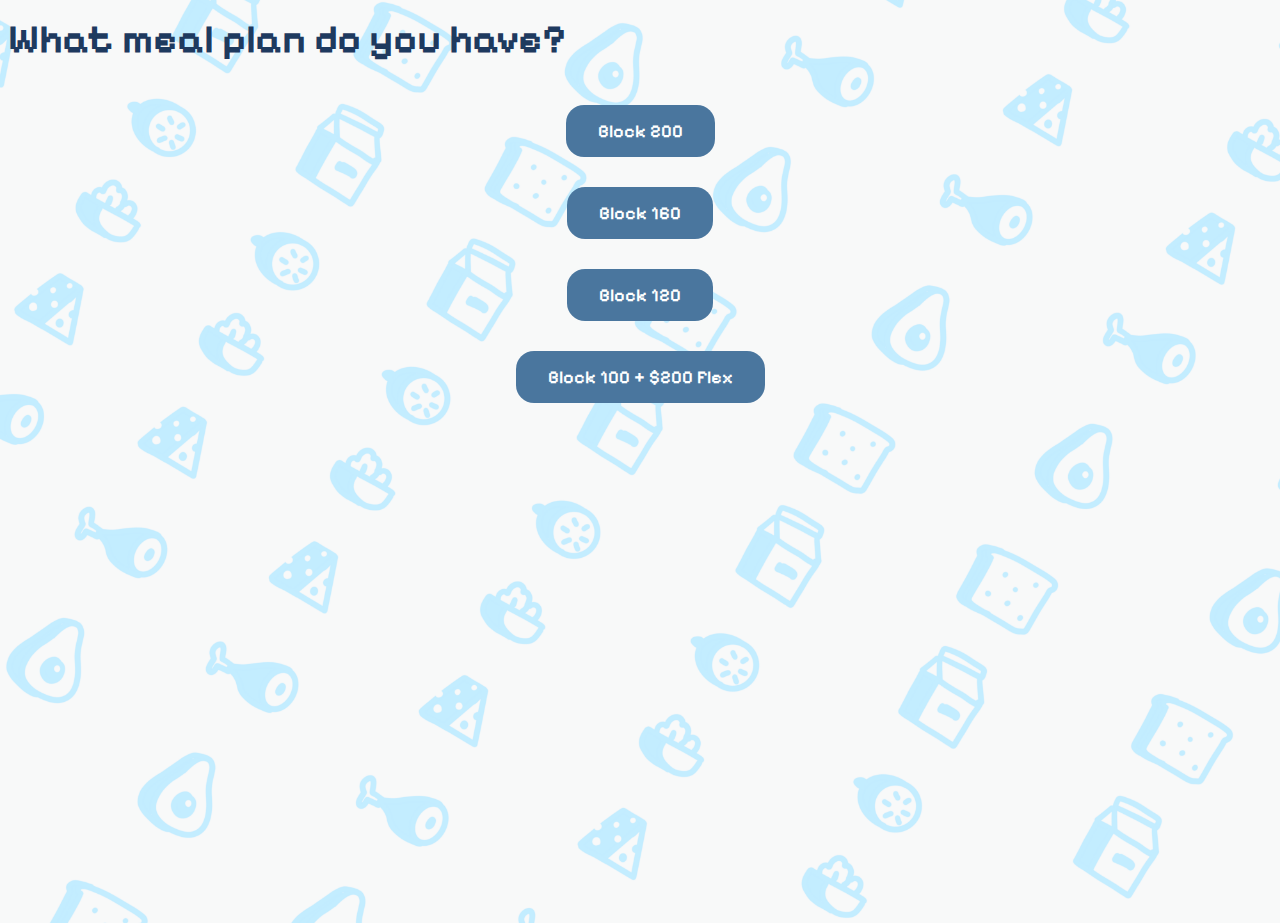
<file: website/index.html>
<!DOCTYPE HTML>
<html lang="en">
    <head>
        <meta charset="utf-8">
        <meta name="viewport" content="width=device-width">
        <title> Meal Manager </title>
        <link rel="stylesheet" href="style.css">
        <script src="main.js" defer></script>
        <link rel="stylesheet" href="https://pyscript.net/latest/pyscript.css" />
        <script defer src="https://pyscript.net/latest/pyscript.js"></script>
    </head>
    <body>
        <h1>What meal plan do you have?</h1>
        <button id="200">Block 200</button>
        <br>
        <button id="160">Block 160</button>
        <br>
        <button id="120">Block 120</button>
        <br>
        <button id="100">Block 100 + $200 Flex</button>
    </body>
</html>
</file>
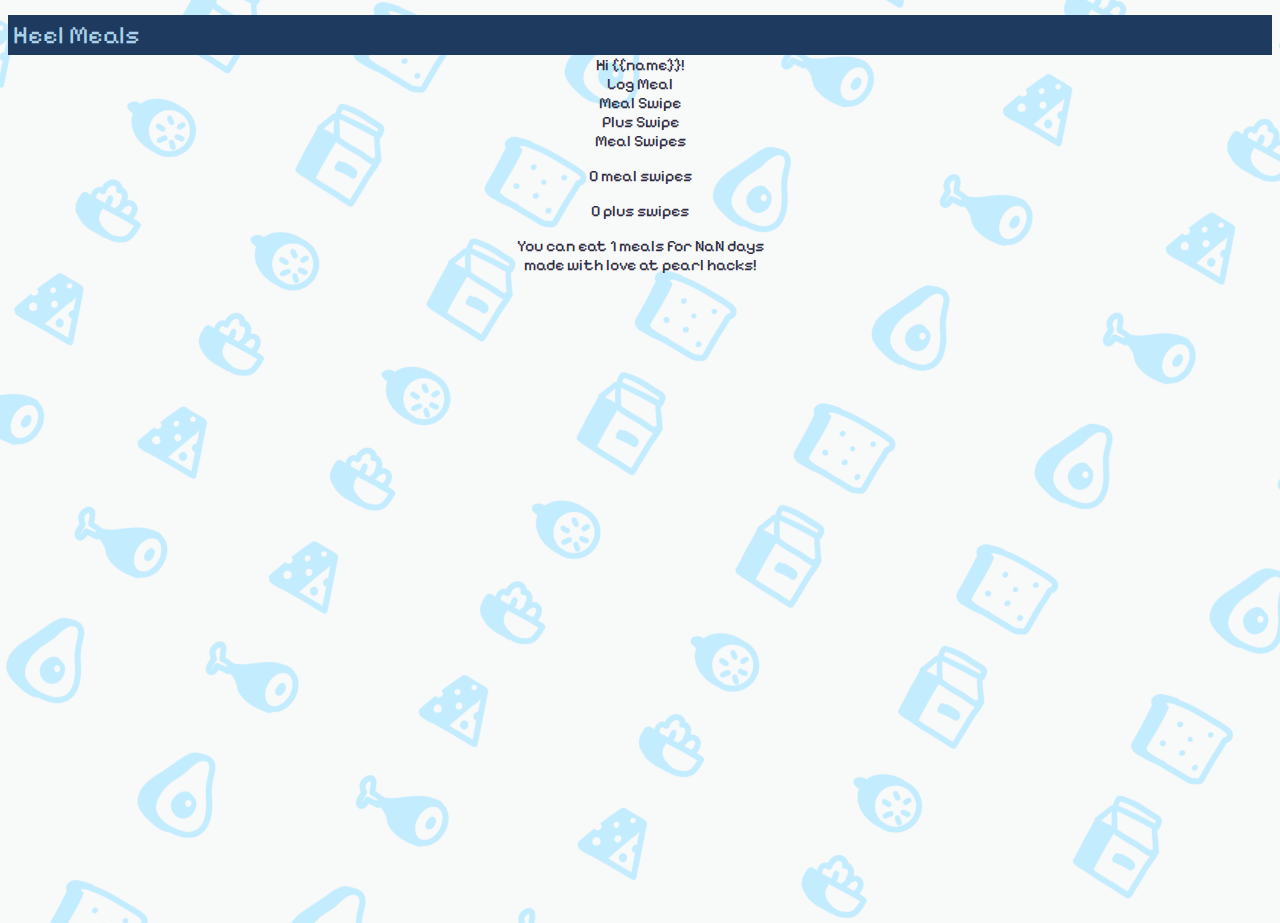
<file: website/dashboard-ashna.html>
<!DOCTYPE HTML>
<script src="main.js"></script>

<html lang="en">
    <head>
        <meta charset="utf-8">
        <meta name="viewport" content="width=device-width">
        <title>Heel Meals - Dashboard</title>
        <link rel="stylesheet" href="style.css">
        <script src="main.js" defer></script>
    </head>
    
        <header>
            Heel Meals
        </header>
        <body>
        <div class="subheader">Hi {{name}}!</div>        
        
        
            <div class = "horizrow">
                <div class ="meallog">
                <div class = "vertrow">
                    <div class="subheader">Log Meal</div>
                </div>
                <div class = "vertrow">
                    <div class ="dashbutton" id = "mealswipe_button">Meal Swipe</div>
                </div>
                <div class = "vertrow">
                    <div class ="dashbutton" id = "plus_button">Plus Swipe</div>   
                </div>
            </div>
            </div>

            <div class = "horizrow">
                <div class = "vertrow">
                    <div class = "subheader">
                    Meal Swipes
                    </div>
                </div>
                <div class = "vertrow">
                    <p class = "remainmeals" id = "remainmeals">
                    X Meals Swipes
                    </p>
                </div>
                <div class = "vertrow">
                    <p class = "remainmeals" id = "remainplus">
                        X Plus Swipes
                    </p>
                </div>
            </div>
            
            <div class = "horizrow">
                <div class = "vertrow">
                    <div class = "daysleft" id="daysleft"><h1>You can eat X meals per day</h1></div>
                </div>
                <div class = "vertrow">
                    <!--<img src=""> -->
                </div>
            </div>
    
        
            <footer>
                made with love at pearl hacks!
            </footer>
    </body>
</html>
</file>
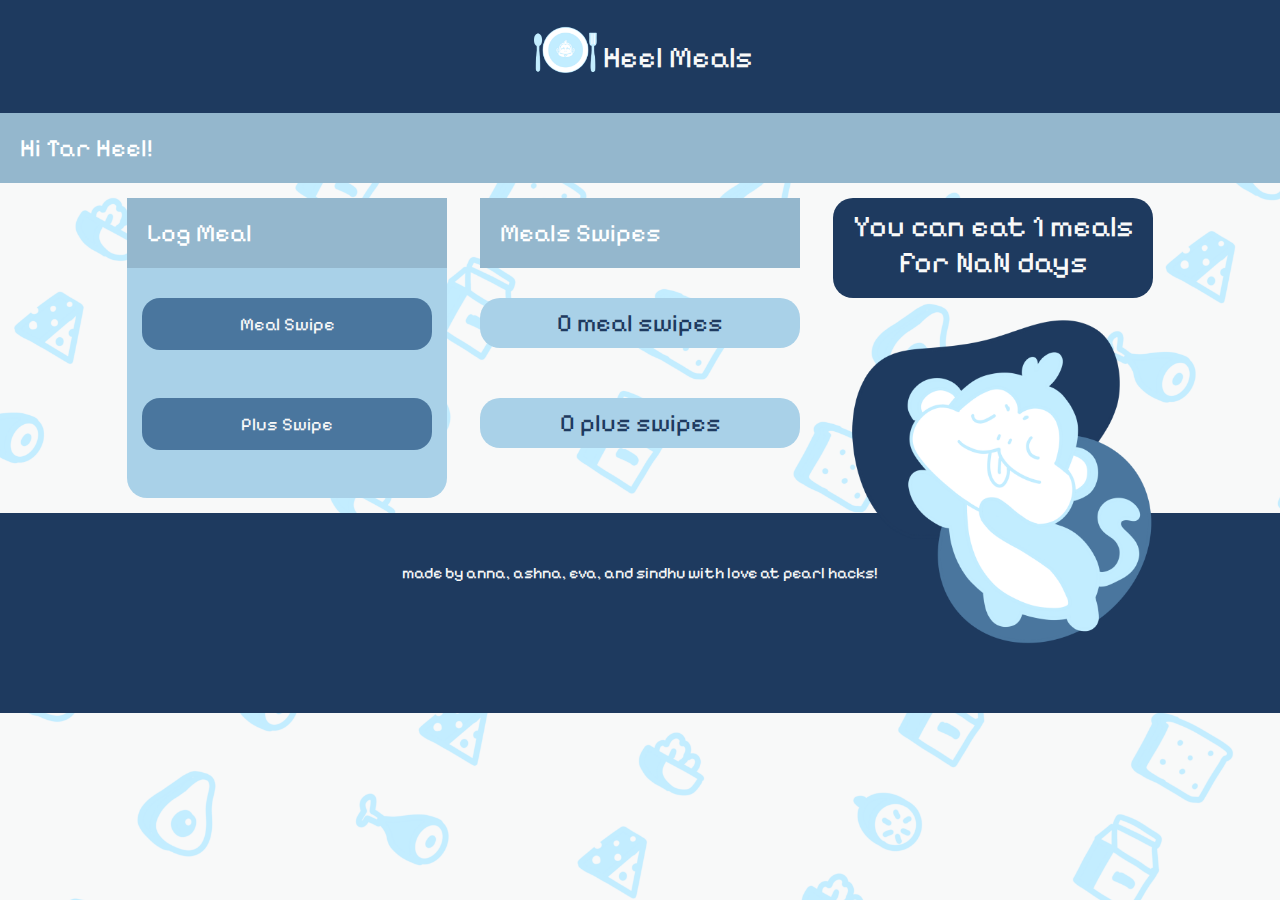
<file: website/dashboard-final.html>
<!DOCTYPE HTML>
<html lang="en">

<head>
    <meta charset="utf-8">
    <meta name="viewport" content="width=device-width">
    <title>Heel Meals - Dashboard</title>
    <link rel="stylesheet" href="styles-final.css">
    <script src="main-final.js" defer></script>
</head>

<div class = "annaheader">
    <div class="container">
        <div class = "logoimg">
            <img src="logo.png" width="75" height="75">
        </div>
        <div class = "logoheader">
            Heel Meals
        </div>
    </div>
</div>

<body>
    <div class="subheader">Hi Tar Heel!</div>



    <div class="horizrow">
        <div class="meallog">
            <div class="vertrow">
                <div class="subheader">Log Meal</div>
            </div>
            <div class="vertrow">
                <div class="dashbutton" id = "mealswipe_button">Meal Swipe</div>
            </div>
            <div class="vertrow">
                <div class="dashbutton" id = "plus_button">Plus Swipe</div>
            </div>
        </div>
    </div>

    <div class="horizrow">
        <div class="vertrow">
            <div class="subheader">
                Meals Swipes
            </div>
        </div>
        <div class="vertrow">
            <div class="remainmeals" id = "remainmeals">
                X Meals Swipes
            </div>
        </div>
        <div class="vertrow">
            <div class="remainmeals" id = "remainplus">
                X Plus Swipes
            </div>
        </div>
    </div>

    <div class="horizrow">
        <div class="vertrow">
            <div class="daysleft" id="daysleft">
                You can eat X meals per day
            </div>
        </div>
        <div class="vertrow">
            <img src="millie_dash.png" width="350" height="350">
        </div>
    </div>



    <footer>
        made by anna, ashna, eva, and sindhu with love at pearl hacks!
    </footer>
</body>

</html>
</file>
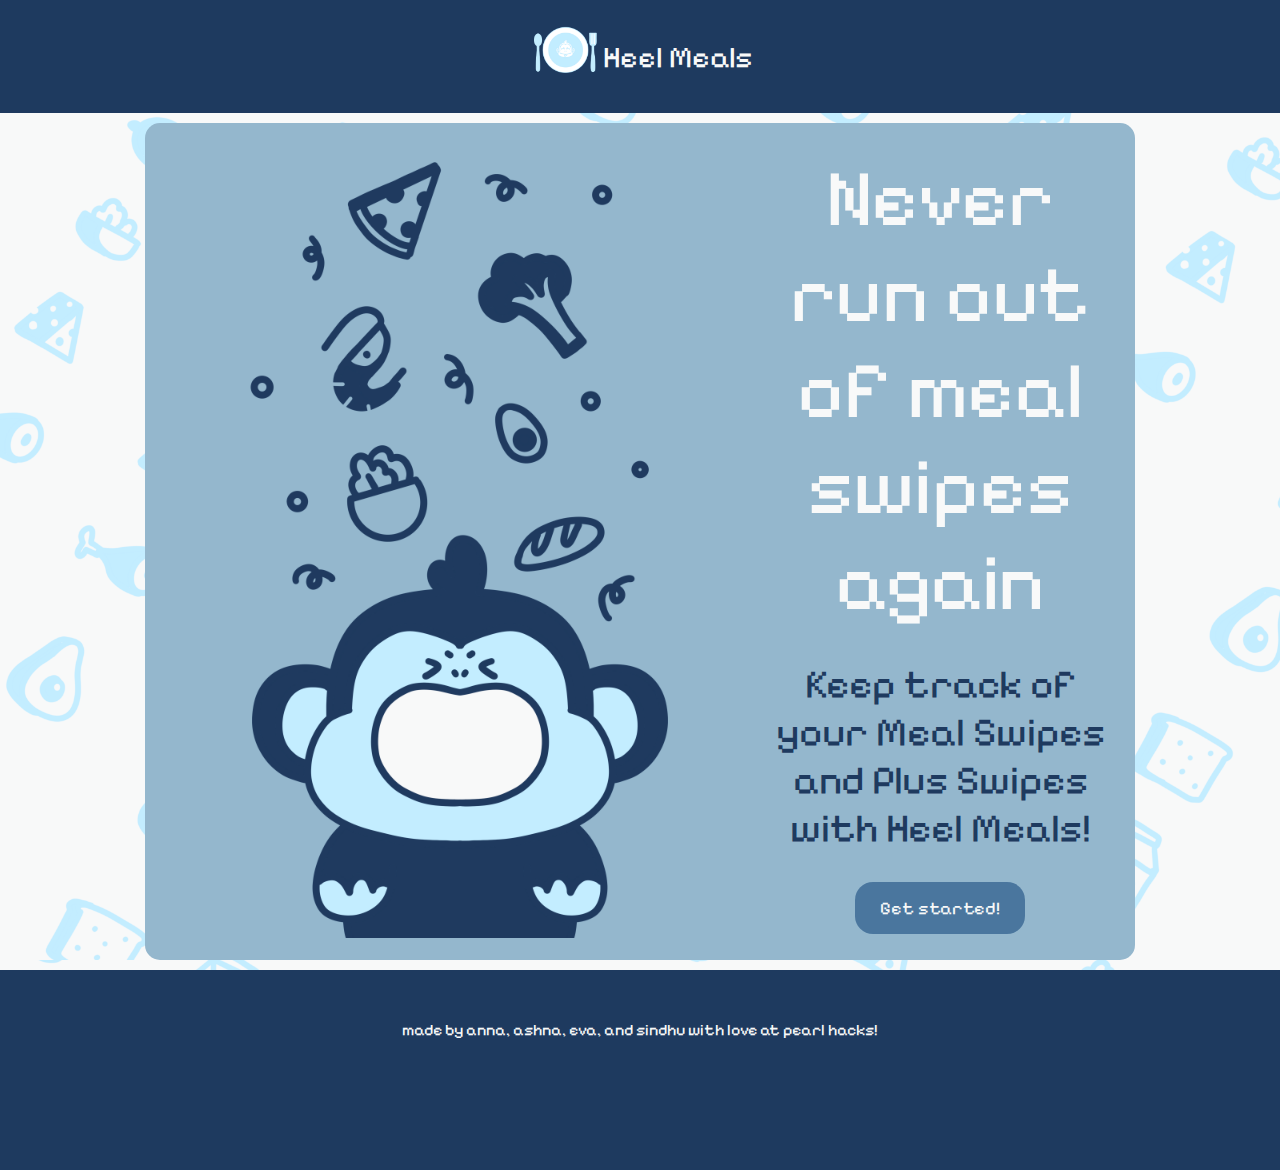
<file: website/landing.html>
<!DOCTYPE HTML>
<html lang="en">

<head>
    <meta charset="utf-8">
    <meta name="viewport" content="width=device-width">
    <title> Heel Meals - Home</title>
    <link rel="stylesheet" href="styles-final.css">
    <script src="main.js" defer></script>
</head>

<body>
    <div class = "annaheader">
        <div class="container">
            <div class="logoimg">
                <img src="logo.png" width="75" height="75">
            </div>
            <div class="logoheader">
                Heel Meals
            </div>
        </div>
    </div>

    <div class="question">
        <div class="container">
            <div class="logoimg">
                <img src="hungry_landing.png" width="600" height="800">
            </div>
            <div class="logoheader">
                <div class ="hero1">Never run out of meal swipes again</div>
                <br>
                <div class="hero2">Keep track of your Meal Swipes and Plus Swipes with Heel Meals!</div>
                <br>
                <a href="login-final.html">
                    <div class="dashbutton">Get started!</div>
                </a>
            </div>
        </div>
    </div>

    <footer>
        made by anna, ashna, eva, and sindhu with love at pearl hacks!
    </footer>


</body>

</html>
</file>
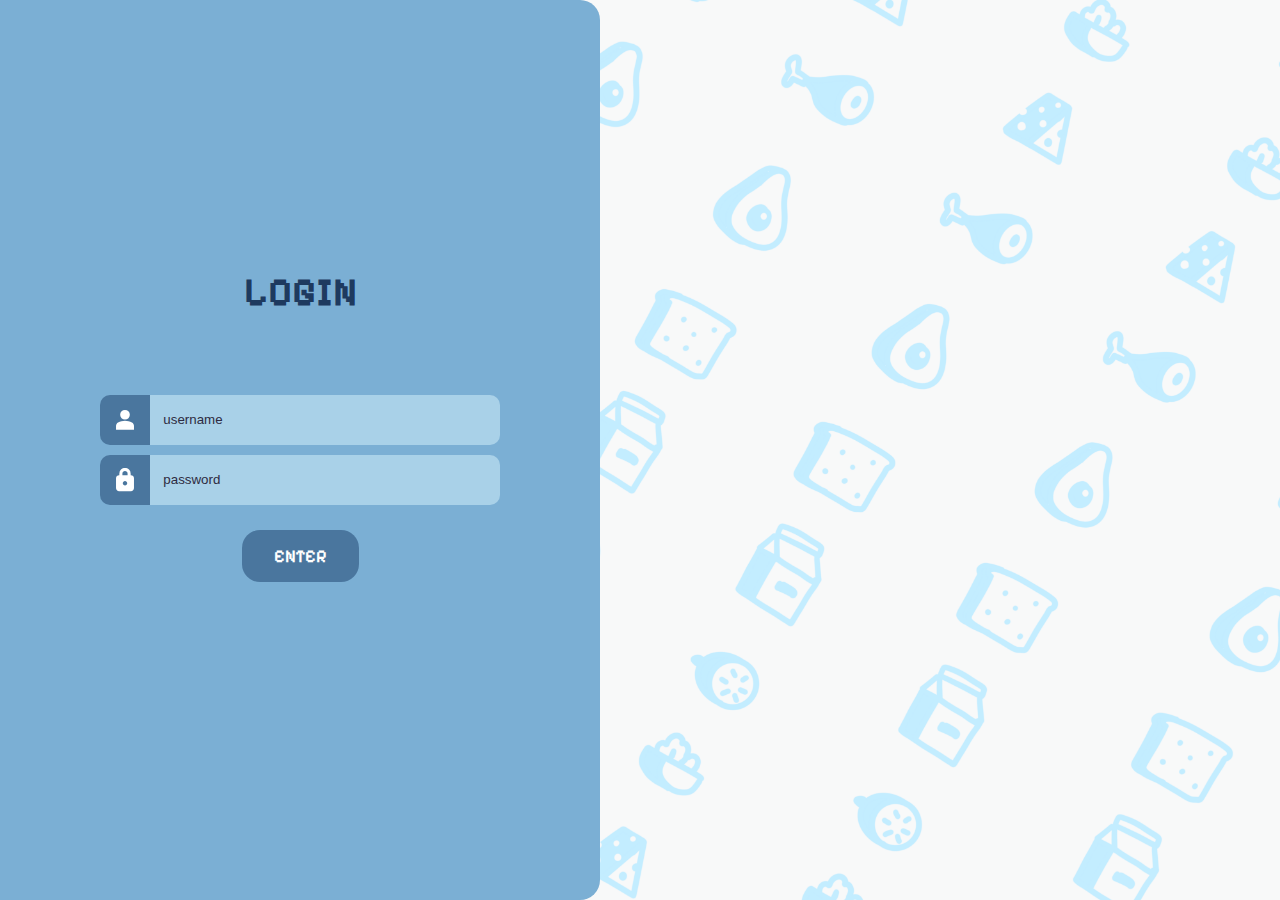
<file: website/login-final.html>
<!DOCTYPE html>
<html lang="en">

<head>
    <meta charset="UTF-8">
    <meta name="viewport" content="width=device-width,initial-scale=1.0">
    <title>Login</title>
    <link rel="stylesheet" href="styles-final.css">
    <script type="text/javascript" src="validation.js" defer></script>
</head>

<body>
    <div class="wrapper">
        <h1>LOGIN</h1>
        <p id="error-message"></p>
        <form id="form">
            <div>
                <label for="username-input">
                    <svg xmlns="http://www.w3.org/2000/svg" height="24px" viewBox="0 -960 960 960" width="24px"
                        fill="#FFFF">
                        <path
                            d="M480.09-497.65q-81.18 0-137.29-56.39-56.1-56.4-56.1-137.2 0-80.8 56.01-136.63 56.02-55.83 137.2-55.83 81.18 0 137.29 55.77 56.1 55.76 56.1 136.97 0 80.52-56.01 136.92-56.02 56.39-137.2 56.39Zm-359.13 406V-243.7q0-44.26 22-79.85 22.01-35.59 58.47-54.32 66-34 136.06-51t142.31-17q73.33 0 143.33 17 70 17 135.44 50.43 36.46 18.65 58.47 54.09 22 35.43 22 80.62v152.08H120.96Z" />
                    </svg>
                </label>
                <input required type="text" name="username" id="username-input" placeholder="username">
            </div>
            <div>
                <label for="password-input">
                    <svg xmlns="http://www.w3.org/2000/svg" height="24px" viewBox="0 -960 960 960" width="24px"
                        fill="#FFFF">
                        <path
                            d="M243.91-33.74q-51.2 0-87.08-35.88-35.87-35.87-35.87-87.08v-391.6q0-52 35.87-87.48 35.88-35.48 87.08-35.48h9.22v-63.61q0-96 66.41-163t160.46-67q94.05 0 160.46 67 66.41 67 66.41 163v63.61h9.22q51.2 0 87.08 35.48 35.87 35.48 35.87 87.48v391.6q0 51.21-35.87 87.08-35.88 35.88-87.08 35.88H243.91Zm236.25-228.13q37.14 0 62.95-26.25 25.8-26.25 25.8-63.11t-25.96-62.94q-25.96-26.09-63.11-26.09-37.14 0-62.95 26.16-25.8 26.17-25.8 62.91 0 36.98 25.96 63.15t63.11 26.17ZM376.09-671.26h207.82v-63.61q0-44.4-30.25-75.72-30.24-31.32-73.78-31.32-43.53 0-73.66 31.32-30.13 31.32-30.13 75.72v63.61Z" />
                    </svg>
                </label>
                <input required type="password" name="password" id="password-input" placeholder="password">
            </div>
            <script>
            /*function enterButton(){
                location.replace = 'survey.html'
            }*/</script>
            <button type="button" onclick="window.location.assign('survey.html')">ENTER</button>
        </form>
    </div>
</body>

</html>
</file>
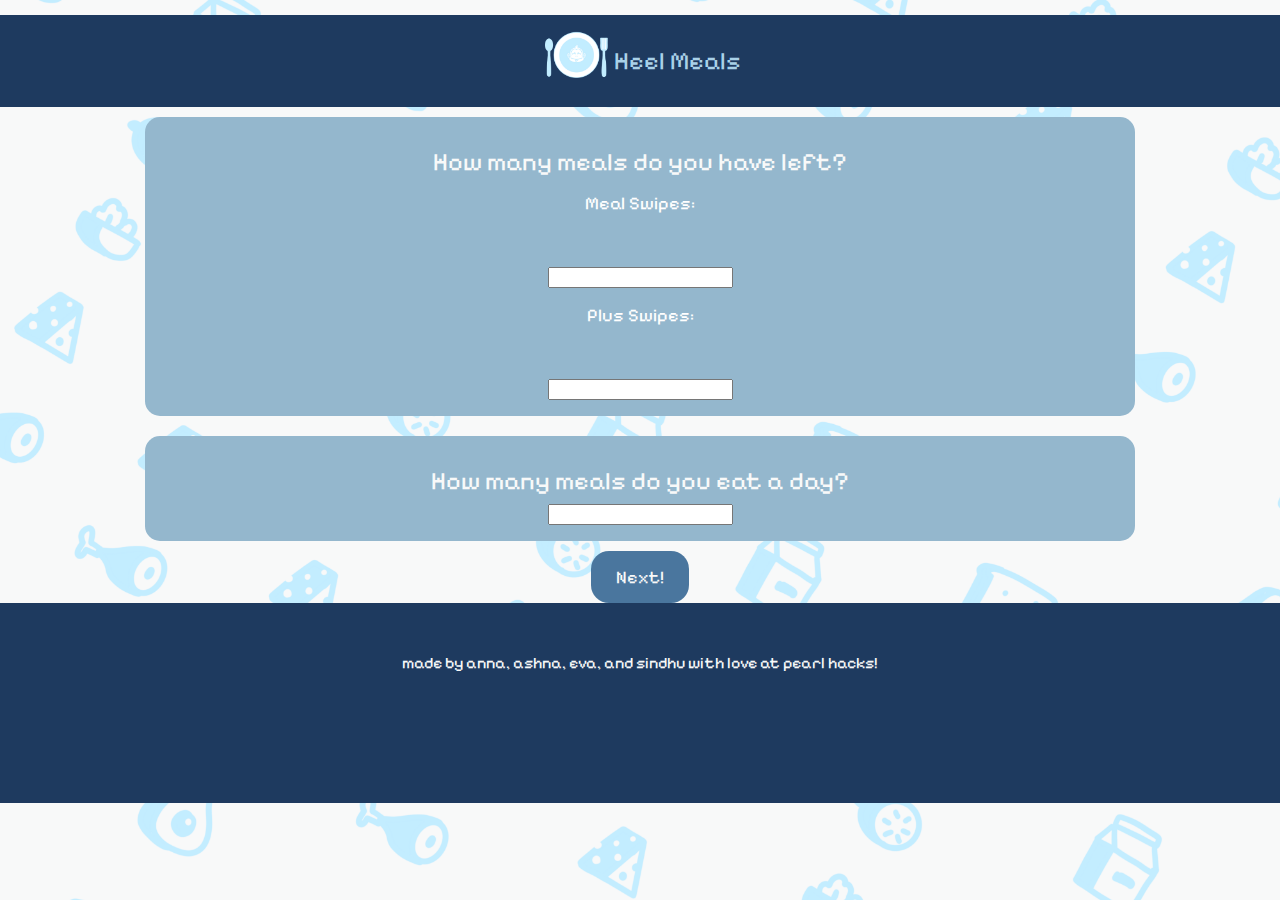
<file: website/survey-anna.html>
<!DOCTYPE HTML>
<html lang="en">

<head>
    <meta charset="utf-8">
    <meta name="viewport" content="width=device-width">
    <title>Heel Meals - Survey</title>
    <link rel="stylesheet" href="styles-final.css">
    <script src="main.js" defer></script>
</head>

<header>
    <div class="container">
        <div class = "logoimg">
            <img src="logo.png" width="75" height="75">
        </div>
        <div class = "logoheader">
            Heel Meals
        </div>
    </div>
</header>


<body>
    <div class="question">
        <div class = "annah1">How many meals do you have left?</div>
        <div class="annaul">
            <div class = "surveyquestions">Meal Swipes:</div><br>
            <input type="number" id="mealswipes" name="mealswipes"><br>
            <div class = "surveyquestions">Plus Swipes:</div><br>
            <input type="number" id="plusswipes" name="plusswipes"><br>
        </div>
    </div>
    <br>

    <div class="question">
        <div class = "annah1">How many meals do you eat a day?</div>
        <div class = "annaul">
            <input type="number">
        </div>
    </div>

    <br>
    <a href="dashboard.html">
        <div class="dashbutton">Next!</div>
    </a>
    <br>


</body>

<footer>
    made by anna, ashna, eva, and sindhu with love at pearl hacks!
</footer>


</html>
</file>
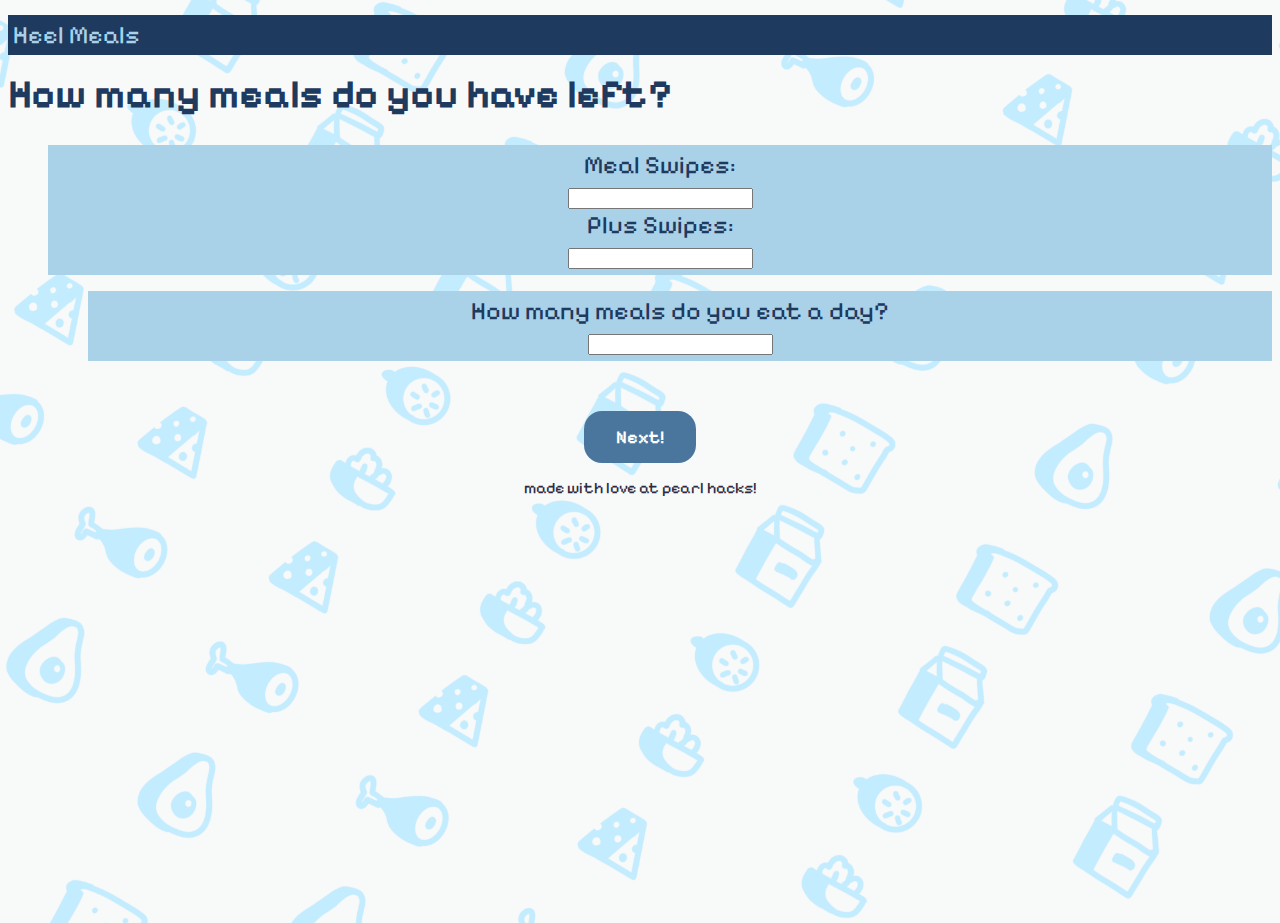
<file: website/survey-ashna.html>
<!DOCTYPE HTML>

<script src="main.js"></script>

<html lang="en">
    <head>
        <meta charset="utf-8">
        <meta name="viewport" content="width=device-width">
        <title>Heel Meals - Survey</title>
        <link rel="stylesheet" href="style.css">
        <script src="main.js" defer></script>
        <link rel="stylesheet" href="https://pyscript.net/latest/pyscript.css" />
        <script defer src="https://pyscript.net/latest/pyscript.js"></script>
    </head>
    
        <header>Heel Meals</header>
        

        
            <div class = "question"><h1>How many meals do you have left?</h1>
            <ul>
            <section>
                <label for="mealswipes">Meal Swipes:</label><br>
                <input type="number" id="mealswipes" name="mealswipes"><br>
                <label for="plusswipes">Plus Swipes:</label><br>
                <input type="number" id="plusswipes" name="plusswipes"><br>
            </section>
            </ul>
            </ul>
        
        <ul>
        <ul>
        <section>
            <label for="dailymeals">How many meals do you eat a day?</label><br>
            <input type="number" id="dailymeals" name="dailymeals"><br>
        </section>
        </ul>
        </ul>
    </div>

    <br>
    <button onclick="updateValues()">Next!</button>
    <br>
    </body>

    <footer>
        made with love at pearl hacks!
    </footer>
</html>
</file>
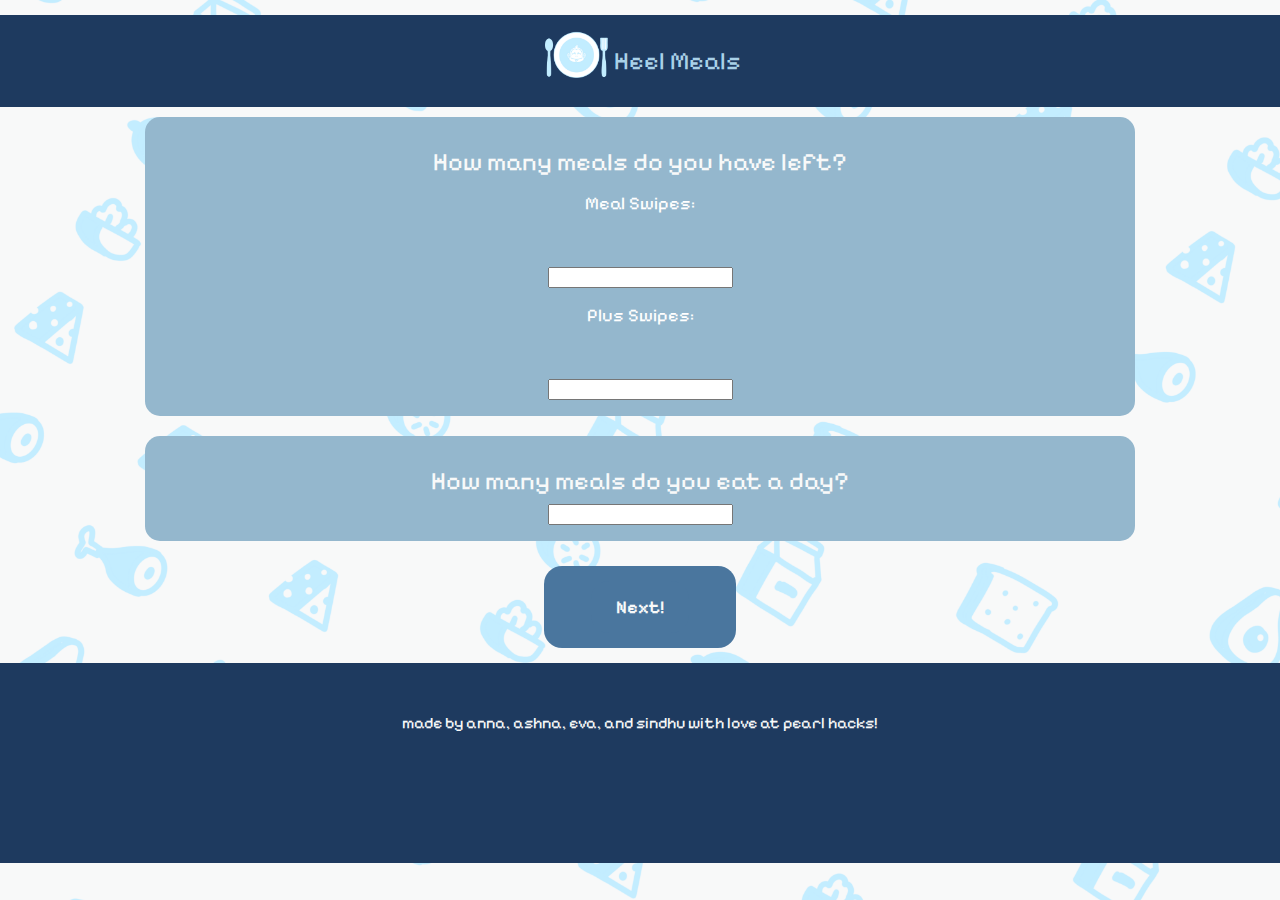
<file: website/survey.html>
<!DOCTYPE HTML>
<html lang="en">

<head>
    <meta charset="utf-8">
    <meta name="viewport" content="width=device-width">
    <title>Heel Meals - Survey</title>
    <link rel="stylesheet" href="styles-final.css">
    <script src="main-final.js" defer></script>
</head>

<header>
    <div class="container">
        <div class="logoimg">
            <img src="logo.png" width="75" height="75">
        </div>
        <div class="logoheader">
            Heel Meals
        </div>
    </div>
</header>


<body>
    <div class="question">
        <div class="annah1">How many meals do you have left?</div>
        <div class="annaul">
            <div class="surveyquestions">Meal Swipes:</div><br>
            <input type="number" id="mealswipes" name="mealswipes"><br>
            <div class="surveyquestions">Plus Swipes:</div><br>
            <input type="number" id="plusswipes" name="plusswipes"><br>
        </div>
    </div>
    <br>

    <div class="question">
        <div class="annah1">How many meals do you eat a day?</div>
        <div class="annaul">
            <input type="number" id="dailymeals" name="dailymeals">
        </div>
    </div>

    <br>
    <button onclick="updateValues()"><div class="dashbutton">Next!</div></button>
    <br>


</body>

<footer>
    made by anna, ashna, eva, and sindhu with love at pearl hacks!
</footer>


</html>
</file>
<file: website/style.css>
html{
    font-family: pixelated;
    font-size: 12pt;
    color: #2E2B41;
    text-align: center;
}

.wrapper{
    align-items: center;
    justify-content: center;
}

.wrapper{
box-sizing: border-box;
background-color: #7BAFD4;
height: 100vh;
width: max(40%, 600px);
padding: 10px;
border-radius: 0 20px 20px 0;
display: flex;
flex-direction: column;
align-items: center;
justify-content: center;
}

@font-face {
    font-family: pixelated;
    src: url(PixelifySans-VariableFont_wght.ttf)
}

body {
    min-height:100vh;
    background-image: url(background.png);
    background-color: #7BAFD4;
    background-size: cover;
    background-position: right;
    font-family: pixelated;
    overflow: hidden;
    }

header {
    background-color: #1E3A5F;
    color: #A9D1E8;
    text-align: left;
    margin-top: 15px;
    font-family:pixelated;
    font-size: 25px;
    padding: 5px;
}

section {
    background-color: #A9D1E8;
    color: #1E3A5F;
    text-align: center;
    margin-top: 15px;
    font-family:pixelated;
    font-size: 25px;
    padding: 5px;
}

form{
    width: min(400px, 100%);
    margin-top: 20px;
    margin-bottom: 50px;
    display: flex;
    flex-direction: column;
    align-items: center;
    gap: 10px;
}
form > div{
    width: 100%;
    display: flex;
    justify-content: center;
}
form label{
    flex-shrink: 0;
    height: 50px;
    width: 50px;
    background-color: #4A769E;
    border-radius: 10px 0 0 10px;
    display: flex;
    justify-content: center;
    align-items: center;
    font-weight: 500;
}



form input{
    box-sizing: border-box;
    flex-grow: 1;
    min-width: 0;
    height: 50px;
    padding: 1em;
    border-radius: 0 10px 10px 0;
    border: none;
    background-color:#A9D1E8
}

form input:focus{
    outline: none;
    border-color: #2E2B41;
}

form input::placeholder{
    color: #2E2B41;
    opacity: 1;
}

h1 {
    color: #1E3A5F;
    text-align: left;
    margin-top: 15px;
    font-weight: 900px;
    font-family: pixelated;
    font-size: 40px;
}

h2 {
    color: #A9D1E8;
    text-align: center;
    margin-top: 15px;
    font-family:pixelated;
    font-size: 25px;
}


button {
    background-color: #4A769E;
    color: #FFFF;
    font-size: 18px;
    font-weight: 600;
    margin: 15px;
    border: none;
    cursor: pointer;
    padding: 15px 32px;
    text-align: center;
    text-decoration: none;
    display: inline-block;
    font-family:pixelated;
    border-radius:1em;
}

form button:hover{
    background-color: #2E2B41;
}

@media(max-width: 1100px){
    .wrapper{
        width: min(600px, 100%);
        border-radius:0;
    }
}
</file>
<file: website/styles-final.css>
@font-face {
    font-family: pixelated;
    src: url(PixelifySans-VariableFont_wght.ttf)
}

.annaul {
    text-align: center;
    padding: 0;
}

body {
    background-image: url(background.png);
    background-size: 100%;
    background-color: #F8F9F9;
    color: white;
    font-family: pixelated;
    padding: 0;
    margin: 0;
    text-align: center;
}

.annaheader {
    background: #1E3A5F;
    color: #F8F9F9;
    text-align: left;
    display: block;
    font-size: 30px;
    padding: 15px;
}

.subheader {
    background: #94B7CD;
    text-align: left;
    display: block;
    font-size: 25px;
    padding: 20px;
    border-radius: auto;
}

/*section {
    background: #A9D1E8;
    color: #1E3A5F;
    text-align: center;
    margin-top: 15px;
    display: inline-block;
    font-size: 25px;
    padding: 5px;
    border-radius:1em;
}
    */
footer {
    background: #1E3A5F;
    text-align: center;
    color: #F8F9F9;
    font-family: pixelated;
    vertical-align: center;
    padding: 50px 0 100px;
    height: 50px;
}

/*label {
    font-size: 18px;
    padding: 15px 32px;
    border-radius: 1em;
}*/

.annah1 {
    color: #F8F9F9;
    text-align: center;
    margin-top: 15px;
    display: inline-block;
    font-size: 25px;
    border-radius: 1em;
}

.annah2 {
    color: #1E3A5F;
    text-align: center;
    margin-top: 5px;
    display: inline-block;
    font-size: 18px;
    border-radius: 1em;
}

/* For dashboard */
.meallog {
    background: #A9D1E8;
    border-radius: 20px;
}

.remainmeals {
    background: #A9D1E8;
    border-radius: 20px;
    color: #1E3A5F;
    padding: 10px;
    font-size: 25px;

}

.horizrow {
    display: inline-block;
    padding: 10px;
    flex-direction: row;
    margin: 10px 10px 10px 10px;
    padding: 5px;
    border-radius: 1em;
    width: 25%;
    vertical-align: top;
}

.vertrow {
    display: flex;
    padding: 0;
    margin: 0;
    flex-direction: column;
    height: 100px;
}

.dashbutton {
    background-color: #4A769E;
    color: #F8F9F9;
    font-size: 18px;
    margin: 0 15px;
    border: none;
    padding: 15px 25px;
    text-align: center;
    text-decoration: none;
    display: inline-block;
    border-radius: 1em;
}

.daysleft {
    background: #1E3A5F;
    border-radius: 20px;
    color: #A9D1E8;
    padding: 10px;
    height: 200px;
    color: #F8F9F9;
    text-align: center;
    display: inline-block;
    font-size: 30px;
}

/* for landing page */

.hungryimg {
    size: 50%
}

.hero1 {
    font-size: 80px;
    color: #F8F9F9;
}

.hero2 {
    font-size: 40px;
    color: #1E3A5F;
}

/* for survey */
.question {
    background: #94B7CD;
    font-size: 25px;
    display: inline-block;
    padding: 10px;
    flex-direction: row;
    margin: 10px 10px 10px 10px;
    padding: 15px;
    border-radius: 15px;
    width: 75%;
    vertical-align: top;
}

/*for header */

.container {
    display: flex;
    align-items: center;
    justify-content: center;
}


.logoimg {
    float: left;
}

.logoheader {
    float: left;
}

.wrapper {
    box-sizing: border-box;
    background-color: #7BAFD4;
    height: 100vh;
    width: max(40%, 600px);
    padding: 10px;
    border-radius: 0 20px 20px 0;
    display: flex;
    flex-direction: column;
    align-items: center;
    justify-content: center;
}

header {
    background-color: #1E3A5F;
    color: #A9D1E8;
    text-align: left;
    margin-top: 15px;
    font-family: pixelated;
    font-size: 25px;
    padding: 5px;
}

section {
    background-color: #A9D1E8;
    color: #1E3A5F;
    text-align: center;
    margin-top: 15px;
    font-family: pixelated;
    font-size: 25px;
    padding: 5px;
}

form {
    width: min(400px, 100%);
    margin-top: 20px;
    margin-bottom: 50px;
    display: flex;
    flex-direction: column;
    align-items: center;
    gap: 10px;
}

form>div {
    width: 100%;
    display: flex;
    justify-content: center;
}

form label {
    flex-shrink: 0;
    height: 50px;
    width: 50px;
    background-color: #4A769E;
    border-radius: 10px 0 0 10px;
    display: flex;
    justify-content: center;
    align-items: center;
    font-weight: 500;
}



form input {
    box-sizing: border-box;
    flex-grow: 1;
    min-width: 0;
    height: 50px;
    padding: 1em;
    border-radius: 0 10px 10px 0;
    border: none;
    background-color: #A9D1E8
}

form input:focus {
    outline: none;
    border-color: #2E2B41;
}

form input::placeholder {
    color: #2E2B41;
    opacity: 1;
}

h1 {
    color: #1E3A5F;
    text-align: left;
    margin-top: 15px;
    font-weight: 900px;
    font-size: 40px;
}

h2 {
    color: #A9D1E8;
    text-align: center;
    margin-top: 15px;
    font-size: 25px;
}


button {
    background-color: #4A769E;
    color: #FFFF;
    font-size: 18px;
    font-weight: 600;
    margin: 15px;
    border: none;
    cursor: pointer;
    padding: 15px 32px;
    text-align: center;
    text-decoration: none;
    display: inline-block;
    font-family: pixelated;
    border-radius: 1em;
}

form button:hover {
    background-color: #2E2B41;
}

@media(max-width: 1100px) {
    .wrapper {
        width: min(600px, 100%);
        border-radius: 0;
    }
}

.surveyquestions {
    font-size: 18px;
    padding: 15px 32px;
    border-radius: 1em;
}
</file>
